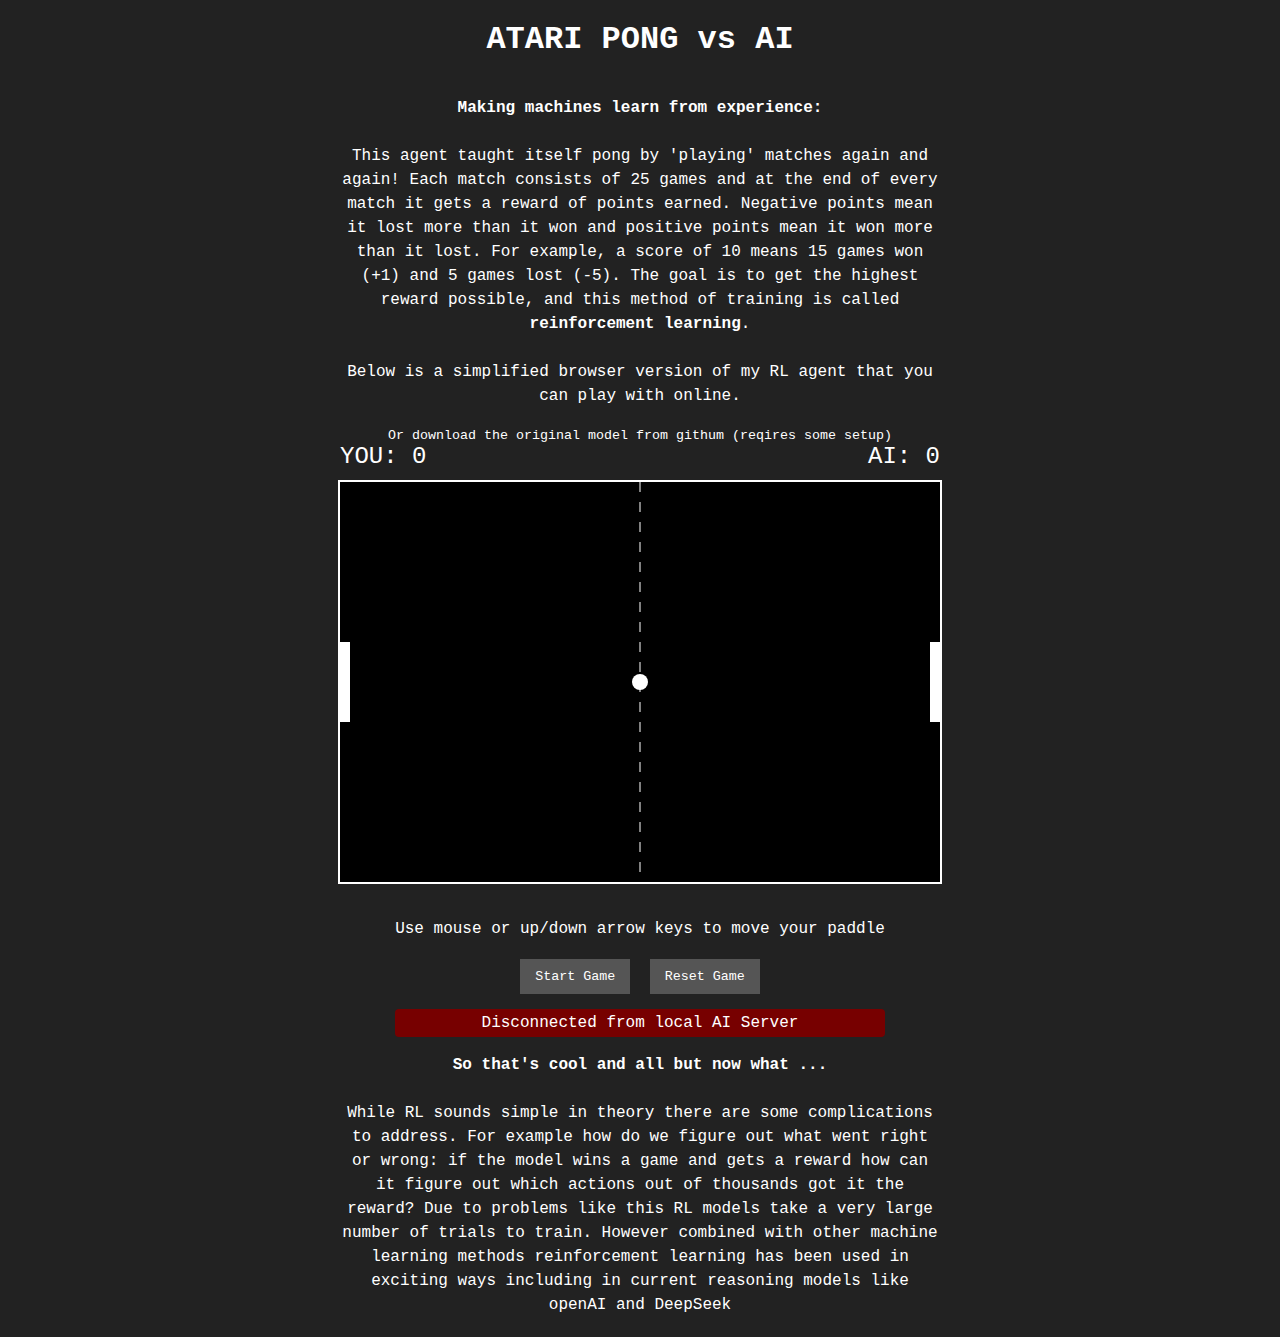
<file: pong.html>
<!DOCTYPE html>
<html lang="en">
<head>
    <meta charset="UTF-8">
    <meta name="viewport" content="width=device-width, initial-scale=1.0">
    <title>Atari Pong vs AI</title>
    <style>
        body {
            margin: 0;
            padding: 0;
            display: flex;
            justify-content: center;
            align-items: center;
            min-height: 100vh;
            background-color: #222;
            font-family: 'Courier New', Courier, monospace;
            color: white;
            flex-direction: column;
        }
        canvas {
            border: 2px solid white;
            background-color: #000;
        }
        .controls {
            margin-top: 20px;
            text-align: center;
        }
        .scoreboard {
            display: flex;
            justify-content: space-between;
            width: 600px;
            margin-bottom: 10px;
            font-size: 24px;
        }
        .connection-status {
            margin-top: 10px;
            padding: 5px 10px;
            border-radius: 4px;
        }
        .connected {
            background-color: #007700;
        }
        .disconnected {
            background-color: #770000;
        }
        button {
            background-color: #555;
            color: white;
            border: none;
            padding: 10px 15px;
            margin: 5px;
            cursor: pointer;
            font-family: 'Courier New', Courier, monospace;
        }
        button:hover {
            background-color: #777;
        }
    </style>
</head>
<body>
    <h1>ATARI PONG vs AI</h1>
    <p style="max-width: 600px; text-align: center; margin-bottom: 20px; line-height: 1.5;">
        <strong>Making machines learn from experience:</strong><br><br>
        This agent taught itself pong by 'playing' matches again and again! Each match consists of 25 games and at the end of every match it gets a reward of points earned. Negative points mean it lost more than it won and positive points mean it won more than it lost. For example, a score of 10 means 15 games won (+1) and 5 games lost (-5). The goal is to get the highest reward possible, and this method of training is called <strong>reinforcement learning</strong>.<br><br>
        Below is a simplified browser version of my RL agent that you can play with online.
    </p>
    <sub>Or download the original model from githum (reqires some setup)</sub>
    <div class="scoreboard">
        <div>YOU: <span id="player-score">0</span></div>
        <div>AI: <span id="ai-score">0</span></div>
    </div>
    <canvas id="pongCanvas" width="600" height="400"></canvas>
    <div class="controls">
        <p>Use mouse or up/down arrow keys to move your paddle</p>
        <button id="startGame">Start Game</button>
        <button id="resetGame">Reset Game</button>
        <div id="connectionStatus" class="connection-status disconnected">Disconnected from local AI Server</div>
    </div>
    <p style="max-width: 600px; text-align: center; margin-bottom: 20px; line-height: 1.5;">
        <strong>So that's cool and all but now what ...</strong><br><br>
        While RL sounds simple in theory there are some complications to address. 
        For example how do we figure out what went right or wrong: if the model wins a game and gets a reward how can it figure out which actions out of thousands got it the reward? 
        Due to problems like this RL models take a very large number of trials to train. 
        However combined with other machine learning methods reinforcement learning has been used in exciting ways including in current reasoning models like openAI and DeepSeek
    </p>
    <script>
        // Game constants
        const PADDLE_HEIGHT = 80;
        const PADDLE_WIDTH = 10;
        const BALL_RADIUS = 8;
        const PADDLE_SPEED = 8;
        const INITIAL_BALL_SPEED = 5;
        
        // Game variables
        let playerScore = 0;
        let aiScore = 0;
        let playerPaddleY = 160;
        let aiPaddleY = 160;
        let ballX = 300;
        let ballY = 200;
        let ballSpeedX = INITIAL_BALL_SPEED;
        let ballSpeedY = INITIAL_BALL_SPEED;
        let gameRunning = false;
        let wsConnection = null;
        let keysPressed = {};
        
        // DOM Elements
        const canvas = document.getElementById('pongCanvas');
        const ctx = canvas.getContext('2d');
        const playerScoreEl = document.getElementById('player-score');
        const aiScoreEl = document.getElementById('ai-score');
        const startButton = document.getElementById('startGame');
        const resetButton = document.getElementById('resetGame');
        const connectionStatus = document.getElementById('connectionStatus');
        
        // WebSocket setup function
        function connectToAIServer() {
            // Replace with your actual server URL
            const serverUrl = "ws://localhost:8080";
            
            try {
                wsConnection = new WebSocket(serverUrl);
                
                wsConnection.onopen = () => {
                    connectionStatus.textContent = "Connected to AI Server";
                    connectionStatus.classList.remove("disconnected");
                    connectionStatus.classList.add("connected");
                    console.log("WebSocket connection established");
                };
                
                wsConnection.onmessage = (event) => {
                    const data = JSON.parse(event.data);
                    // Handle AI paddle position updates
                    if (data.aiPaddleY !== undefined) {
                        aiPaddleY = data.aiPaddleY;
                    }
                };
                
                wsConnection.onclose = () => {
                    connectionStatus.textContent = "Disconnected from AI Server";
                    connectionStatus.classList.remove("connected");
                    connectionStatus.classList.add("disconnected");
                    console.log("WebSocket connection closed");
                    
                    // Use simple AI logic when disconnected
                    useLocalAI = true;
                };
                
                wsConnection.onerror = (error) => {
                    console.error("WebSocket error:", error);
                    connectionStatus.textContent = "Error connecting to AI Server";
                    connectionStatus.classList.remove("connected");
                    connectionStatus.classList.add("disconnected");
                    
                    // Use simple AI logic when error occurs
                    useLocalAI = true;
                };
                
            } catch (error) {
                console.error("Failed to connect to WebSocket server:", error);
                connectionStatus.textContent = "Failed to connect to AI Server";
                connectionStatus.classList.remove("connected");
                connectionStatus.classList.add("disconnected");
                
                // Use simple AI logic when connection fails
                useLocalAI = true;
            }
        }
        
        // Send game state to server
        function sendGameState() {
            if (wsConnection && wsConnection.readyState === WebSocket.OPEN) {
                wsConnection.send(JSON.stringify({
                    ballX: ballX,
                    ballY: ballY,
                    ballSpeedX: ballSpeedX,
                    ballSpeedY: ballSpeedY,
                    playerPaddleY: playerPaddleY
                }));
            }
        }
        
        // Simple local AI for when server is disconnected
        let useLocalAI = true;
        function updateLocalAI() {
            // Simple AI: follow the ball with some delay
            const aiCenter = aiPaddleY + PADDLE_HEIGHT / 2;
            const targetY = ballY;
            
            if (Math.abs(aiCenter - targetY) > PADDLE_SPEED) {
                if (aiCenter < targetY) {
                    aiPaddleY += PADDLE_SPEED * 0.7; // Slower than player for fairness
                } else {
                    aiPaddleY -= PADDLE_SPEED * 0.7;
                }
            }
            
            // Keep paddle within canvas boundaries
            if (aiPaddleY < 0) aiPaddleY = 0;
            if (aiPaddleY + PADDLE_HEIGHT > canvas.height) aiPaddleY = canvas.height - PADDLE_HEIGHT;
        }
        
        // Draw game elements
        function draw() {
            // Clear canvas
            ctx.fillStyle = "#000";
            ctx.fillRect(0, 0, canvas.width, canvas.height);
            
            // Draw center line
            ctx.beginPath();
            ctx.setLineDash([10, 10]);
            ctx.moveTo(canvas.width / 2, 0);
            ctx.lineTo(canvas.width / 2, canvas.height);
            ctx.strokeStyle = "#FFF";
            ctx.stroke();
            ctx.setLineDash([]);
            
            // Draw paddles
            ctx.fillStyle = "#FFF";
            // Player paddle (left)
            ctx.fillRect(0, playerPaddleY, PADDLE_WIDTH, PADDLE_HEIGHT);
            // AI paddle (right)
            ctx.fillRect(canvas.width - PADDLE_WIDTH, aiPaddleY, PADDLE_WIDTH, PADDLE_HEIGHT);
            
            // Draw ball
            ctx.beginPath();
            ctx.arc(ballX, ballY, BALL_RADIUS, 0, Math.PI * 2);
            ctx.fillStyle = "#FFF";
            ctx.fill();
            ctx.closePath();
        }
        
        // Update game state
        function update() {
            if (!gameRunning) return;
            
            // Move player paddle with keyboard
            if (keysPressed["ArrowUp"]) {
                playerPaddleY -= PADDLE_SPEED;
            }
            if (keysPressed["ArrowDown"]) {
                playerPaddleY += PADDLE_SPEED;
            }
            
            // Keep player paddle within canvas boundaries
            if (playerPaddleY < 0) playerPaddleY = 0;
            if (playerPaddleY + PADDLE_HEIGHT > canvas.height) playerPaddleY = canvas.height - PADDLE_HEIGHT;
            
            // Update AI paddle - either from server or local logic
            if (useLocalAI) {
                updateLocalAI();
            } else {
                // Send game state to AI server
                sendGameState();
            }
            
            // Move ball
            ballX += ballSpeedX;
            ballY += ballSpeedY;
            
            // Ball collision with top and bottom walls
            if (ballY - BALL_RADIUS < 0 || ballY + BALL_RADIUS > canvas.height) {
                ballSpeedY = -ballSpeedY;
                playSound('wall');
            }
            
            // Ball collision with paddles
            // Player paddle collision
            if (ballX - BALL_RADIUS < PADDLE_WIDTH && 
                ballY > playerPaddleY && 
                ballY < playerPaddleY + PADDLE_HEIGHT) {
                
                ballX = PADDLE_WIDTH + BALL_RADIUS; // Prevent ball from getting stuck
                ballSpeedX = -ballSpeedX;
                
                // Adjust angle based on where the ball hits the paddle
                const hitPosition = (ballY - playerPaddleY) / PADDLE_HEIGHT;
                ballSpeedY = INITIAL_BALL_SPEED * 2 * (hitPosition - 0.5);
                
                // Increase speed slightly with each hit
                ballSpeedX *= 1.05;
                playSound('paddle');
            }
            
            // AI paddle collision
            if (ballX + BALL_RADIUS > canvas.width - PADDLE_WIDTH && 
                ballY > aiPaddleY && 
                ballY < aiPaddleY + PADDLE_HEIGHT) {
                
                ballX = canvas.width - PADDLE_WIDTH - BALL_RADIUS; // Prevent ball from getting stuck
                ballSpeedX = -ballSpeedX;
                
                // Adjust angle based on where the ball hits the paddle
                const hitPosition = (ballY - aiPaddleY) / PADDLE_HEIGHT;
                ballSpeedY = INITIAL_BALL_SPEED * 2 * (hitPosition - 0.5);
                
                // Increase speed slightly with each hit
                ballSpeedX *= 1.05;
                playSound('paddle');
            }
            
            // Score points and reset ball
            if (ballX < 0) {
                // AI scores
                aiScore++;
                aiScoreEl.textContent = aiScore;
                resetBall();
                playSound('score');
            } else if (ballX > canvas.width) {
                // Player scores
                playerScore++;
                playerScoreEl.textContent = playerScore;
                resetBall();
                playSound('score');
            }
        }
        
        // Reset ball to center
        function resetBall() {
            ballX = canvas.width / 2;
            ballY = canvas.height / 2;
            
            // Set random direction for ball
            ballSpeedX = INITIAL_BALL_SPEED * (Math.random() > 0.5 ? 1 : -1);
            ballSpeedY = INITIAL_BALL_SPEED * (Math.random() * 2 - 1);
        }
        
        // Simple sound effects (could be replaced with actual sound files)
        function playSound(type) {
            const audioContext = new (window.AudioContext || window.webkitAudioContext)();
            const oscillator = audioContext.createOscillator();
            const gainNode = audioContext.createGain();
            
            oscillator.connect(gainNode);
            gainNode.connect(audioContext.destination);
            
            switch(type) {
                case 'paddle':
                    oscillator.frequency.value = 440;
                    gainNode.gain.value = 0.1;
                    oscillator.start();
                    setTimeout(() => oscillator.stop(), 100);
                    break;
                case 'wall':
                    oscillator.frequency.value = 300;
                    gainNode.gain.value = 0.1;
                    oscillator.start();
                    setTimeout(() => oscillator.stop(), 50);
                    break;
                case 'score':
                    oscillator.frequency.value = 220;
                    gainNode.gain.value = 0.1;
                    oscillator.start();
                    setTimeout(() => {
                        oscillator.frequency.value = 330;
                        setTimeout(() => oscillator.stop(), 200);
                    }, 200);
                    break;
            }
        }
        
        // Game loop
        function gameLoop() {
            update();
            draw();
            requestAnimationFrame(gameLoop);
        }
        
        // Start game loop on page load
        gameLoop();
        
        // Event Listeners
        startButton.addEventListener('click', () => {
            gameRunning = true;
            resetBall();
            // Attempt to connect to server
            connectToAIServer();
        });
        
        resetButton.addEventListener('click', () => {
            gameRunning = false;
            playerScore = 0;
            aiScore = 0;
            playerScoreEl.textContent = playerScore;
            aiScoreEl.textContent = aiScore;
            playerPaddleY = 160;
            aiPaddleY = 160;
            resetBall();
        });
        
        // Mouse control for paddle
        canvas.addEventListener('mousemove', (e) => {
            const canvasRect = canvas.getBoundingClientRect();
            const mouseY = e.clientY - canvasRect.top;
            
            // Center paddle on mouse position
            const newPaddleY = mouseY - PADDLE_HEIGHT / 2;
            
            // Keep paddle within canvas boundaries
            if (newPaddleY >= 0 && newPaddleY + PADDLE_HEIGHT <= canvas.height) {
                playerPaddleY = newPaddleY;
            }
        });
        
        // Keyboard controls
        window.addEventListener('keydown', (e) => {
            keysPressed[e.key] = true;
        });
        
        window.addEventListener('keyup', (e) => {
            keysPressed[e.key] = false;
        });
    </script>
</body>
</html>
</file>
